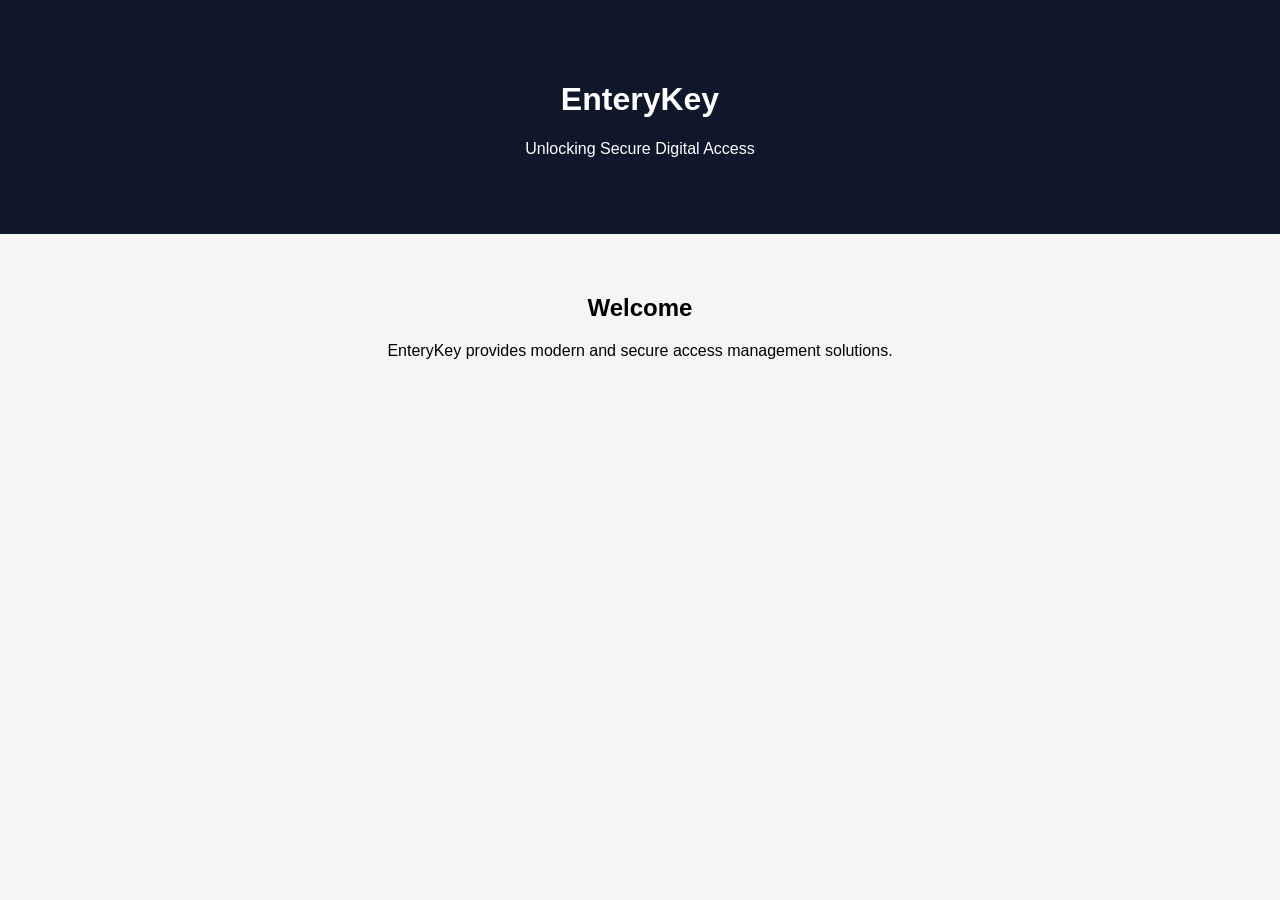
<file: index.html>
<!DOCTYPE html>
<html lang="en">
<head>
    <meta name="google-site-verification" content="K-miYwRemQCQF-a3icgK-gyZUF1zlG5uphXqkCMPEvk" />
    <meta charset="UTF-8">
    <meta name="viewport" content="width=device-width, initial-scale=1.0">
    <title>EnteryKey</title>
    <link rel="stylesheet" href="style.css">
</head>
<body>
    <header>
        <h1>EnteryKey</h1>
        <p>Unlocking Secure Digital Access</p>
    </header>

    <main>
        <section>
            <h2>Welcome</h2>
            <p>EnteryKey provides modern and secure access management solutions.</p>
        </section>
    </main>

    <script src="script.js"></script>
</body>
</html>
</file>
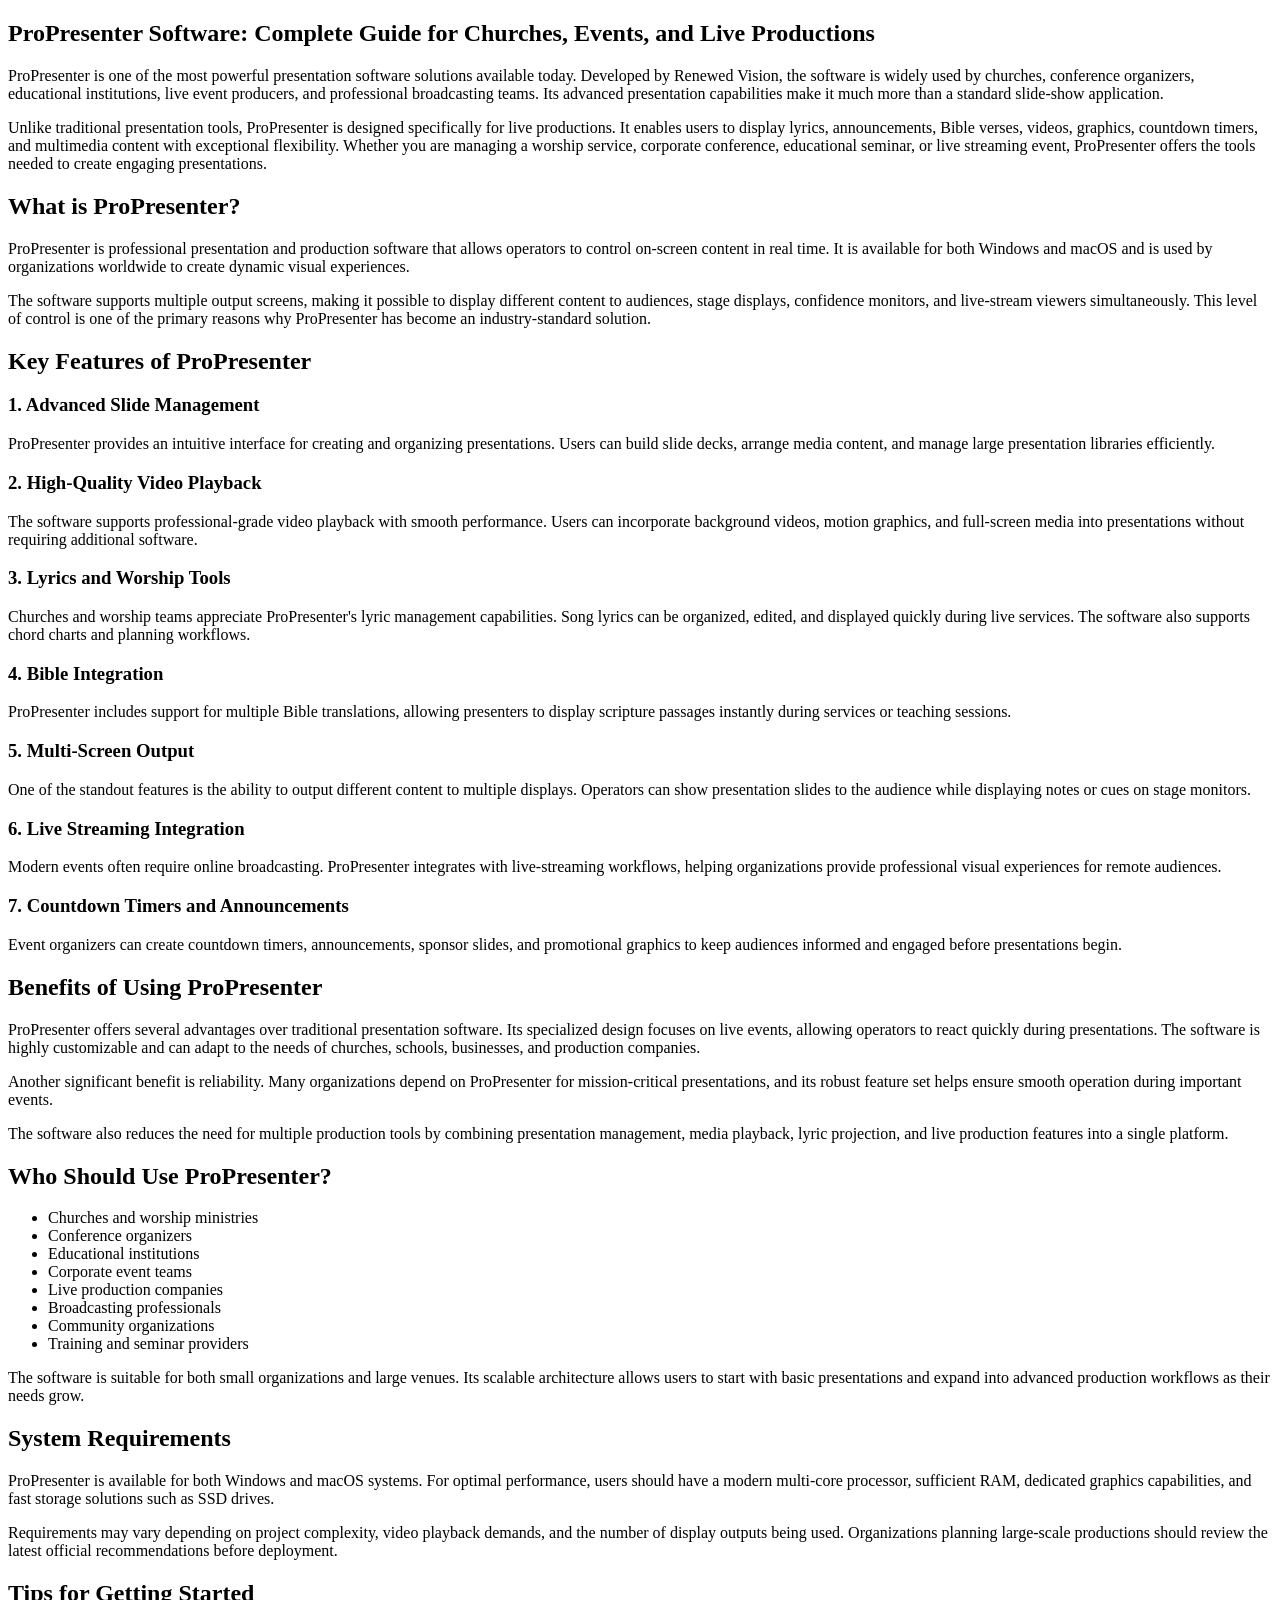
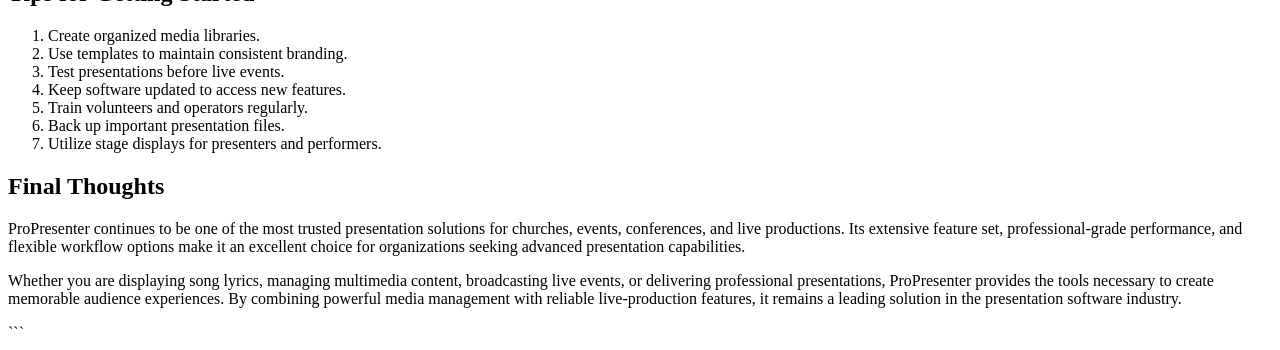
<file: post2.html>
<!DOCTYPE html>
<html lang="en">
<head>
<meta charset="UTF-8">
<meta name="viewport" content="width=device-width, initial-scale=1.0">
<title>ProPresenter Software Review and Complete Guide</title>
<meta name="description" content="Learn everything about ProPresenter software, its features, benefits, system requirements, and why it is one of the most popular presentation solutions for churches, events, and live productions.">
</head>
<body>

<article>
    <header>
        <h1>ProPresenter Software: Complete Guide for Churches, Events, and Live Productions</h1>
    </header>

    <section>
        <p>
            ProPresenter is one of the most powerful presentation software solutions available today. Developed by Renewed Vision, the software is widely used by churches, conference organizers, educational institutions, live event producers, and professional broadcasting teams. Its advanced presentation capabilities make it much more than a standard slide-show application.
        </p>

        <p>
            Unlike traditional presentation tools, ProPresenter is designed specifically for live productions. It enables users to display lyrics, announcements, Bible verses, videos, graphics, countdown timers, and multimedia content with exceptional flexibility. Whether you are managing a worship service, corporate conference, educational seminar, or live streaming event, ProPresenter offers the tools needed to create engaging presentations.
        </p>
    </section>

    <section>
        <h2>What is ProPresenter?</h2>

        <p>
            ProPresenter is professional presentation and production software that allows operators to control on-screen content in real time. It is available for both Windows and macOS and is used by organizations worldwide to create dynamic visual experiences.
        </p>

        <p>
            The software supports multiple output screens, making it possible to display different content to audiences, stage displays, confidence monitors, and live-stream viewers simultaneously. This level of control is one of the primary reasons why ProPresenter has become an industry-standard solution.
        </p>
    </section>

    <section>
        <h2>Key Features of ProPresenter</h2>

        <h3>1. Advanced Slide Management</h3>
        <p>
            ProPresenter provides an intuitive interface for creating and organizing presentations. Users can build slide decks, arrange media content, and manage large presentation libraries efficiently.
        </p>

        <h3>2. High-Quality Video Playback</h3>
        <p>
            The software supports professional-grade video playback with smooth performance. Users can incorporate background videos, motion graphics, and full-screen media into presentations without requiring additional software.
        </p>

        <h3>3. Lyrics and Worship Tools</h3>
        <p>
            Churches and worship teams appreciate ProPresenter's lyric management capabilities. Song lyrics can be organized, edited, and displayed quickly during live services. The software also supports chord charts and planning workflows.
        </p>

        <h3>4. Bible Integration</h3>
        <p>
            ProPresenter includes support for multiple Bible translations, allowing presenters to display scripture passages instantly during services or teaching sessions.
        </p>

        <h3>5. Multi-Screen Output</h3>
        <p>
            One of the standout features is the ability to output different content to multiple displays. Operators can show presentation slides to the audience while displaying notes or cues on stage monitors.
        </p>

        <h3>6. Live Streaming Integration</h3>
        <p>
            Modern events often require online broadcasting. ProPresenter integrates with live-streaming workflows, helping organizations provide professional visual experiences for remote audiences.
        </p>

        <h3>7. Countdown Timers and Announcements</h3>
        <p>
            Event organizers can create countdown timers, announcements, sponsor slides, and promotional graphics to keep audiences informed and engaged before presentations begin.
        </p>
    </section>

    <section>
        <h2>Benefits of Using ProPresenter</h2>

        <p>
            ProPresenter offers several advantages over traditional presentation software. Its specialized design focuses on live events, allowing operators to react quickly during presentations. The software is highly customizable and can adapt to the needs of churches, schools, businesses, and production companies.
        </p>

        <p>
            Another significant benefit is reliability. Many organizations depend on ProPresenter for mission-critical presentations, and its robust feature set helps ensure smooth operation during important events.
        </p>

        <p>
            The software also reduces the need for multiple production tools by combining presentation management, media playback, lyric projection, and live production features into a single platform.
        </p>
    </section>

    <section>
        <h2>Who Should Use ProPresenter?</h2>

        <ul>
            <li>Churches and worship ministries</li>
            <li>Conference organizers</li>
            <li>Educational institutions</li>
            <li>Corporate event teams</li>
            <li>Live production companies</li>
            <li>Broadcasting professionals</li>
            <li>Community organizations</li>
            <li>Training and seminar providers</li>
        </ul>

        <p>
            The software is suitable for both small organizations and large venues. Its scalable architecture allows users to start with basic presentations and expand into advanced production workflows as their needs grow.
        </p>
    </section>

    <section>
        <h2>System Requirements</h2>

        <p>
            ProPresenter is available for both Windows and macOS systems. For optimal performance, users should have a modern multi-core processor, sufficient RAM, dedicated graphics capabilities, and fast storage solutions such as SSD drives.
        </p>

        <p>
            Requirements may vary depending on project complexity, video playback demands, and the number of display outputs being used. Organizations planning large-scale productions should review the latest official recommendations before deployment.
        </p>
    </section>

    <section>
        <h2>Tips for Getting Started</h2>

        <ol>
            <li>Create organized media libraries.</li>
            <li>Use templates to maintain consistent branding.</li>
            <li>Test presentations before live events.</li>
            <li>Keep software updated to access new features.</li>
            <li>Train volunteers and operators regularly.</li>
            <li>Back up important presentation files.</li>
            <li>Utilize stage displays for presenters and performers.</li>
        </ol>
    </section>

    <section>
        <h2>Final Thoughts</h2>

        <p>
            ProPresenter continues to be one of the most trusted presentation solutions for churches, events, conferences, and live productions. Its extensive feature set, professional-grade performance, and flexible workflow options make it an excellent choice for organizations seeking advanced presentation capabilities.
        </p>

        <p>
            Whether you are displaying song lyrics, managing multimedia content, broadcasting live events, or delivering professional presentations, ProPresenter provides the tools necessary to create memorable audience experiences. By combining powerful media management with reliable live-production features, it remains a leading solution in the presentation software industry.
        </p>
    </section>

</article>

</body>
</html>
```
</file>
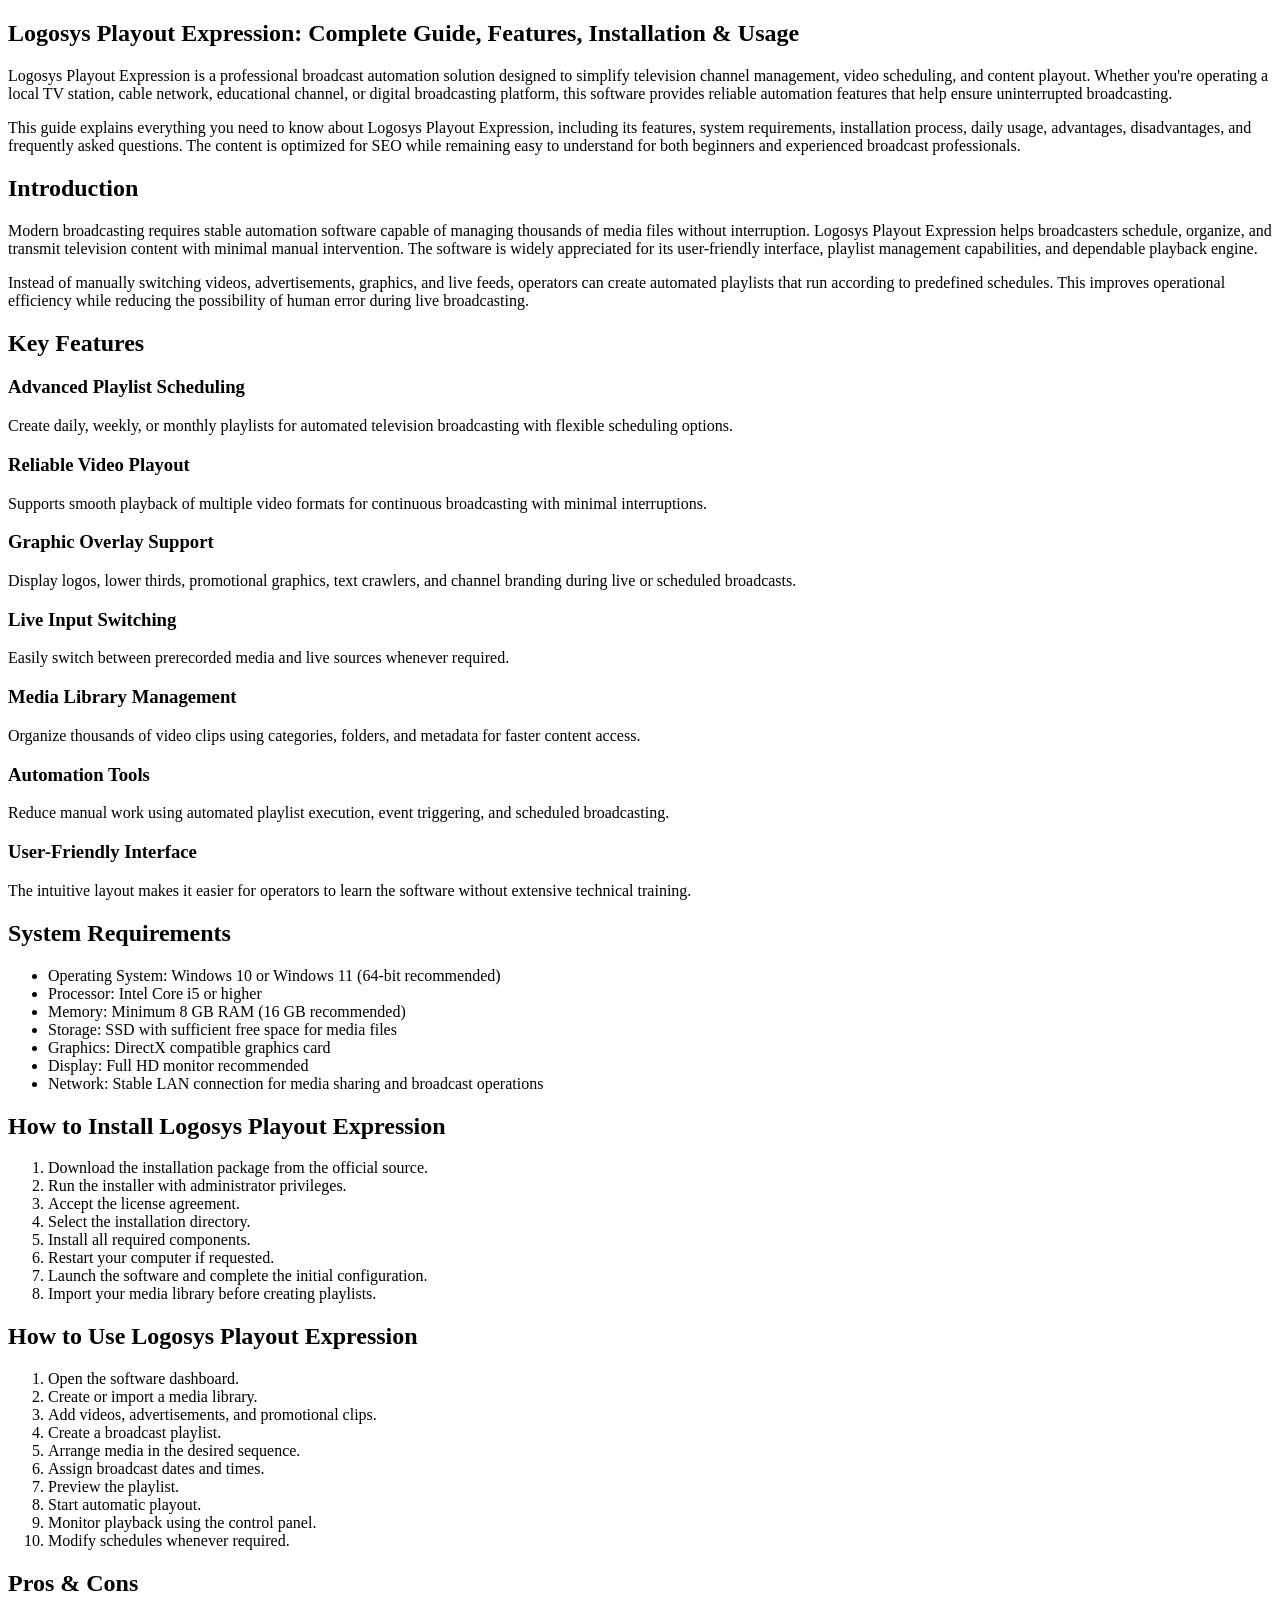
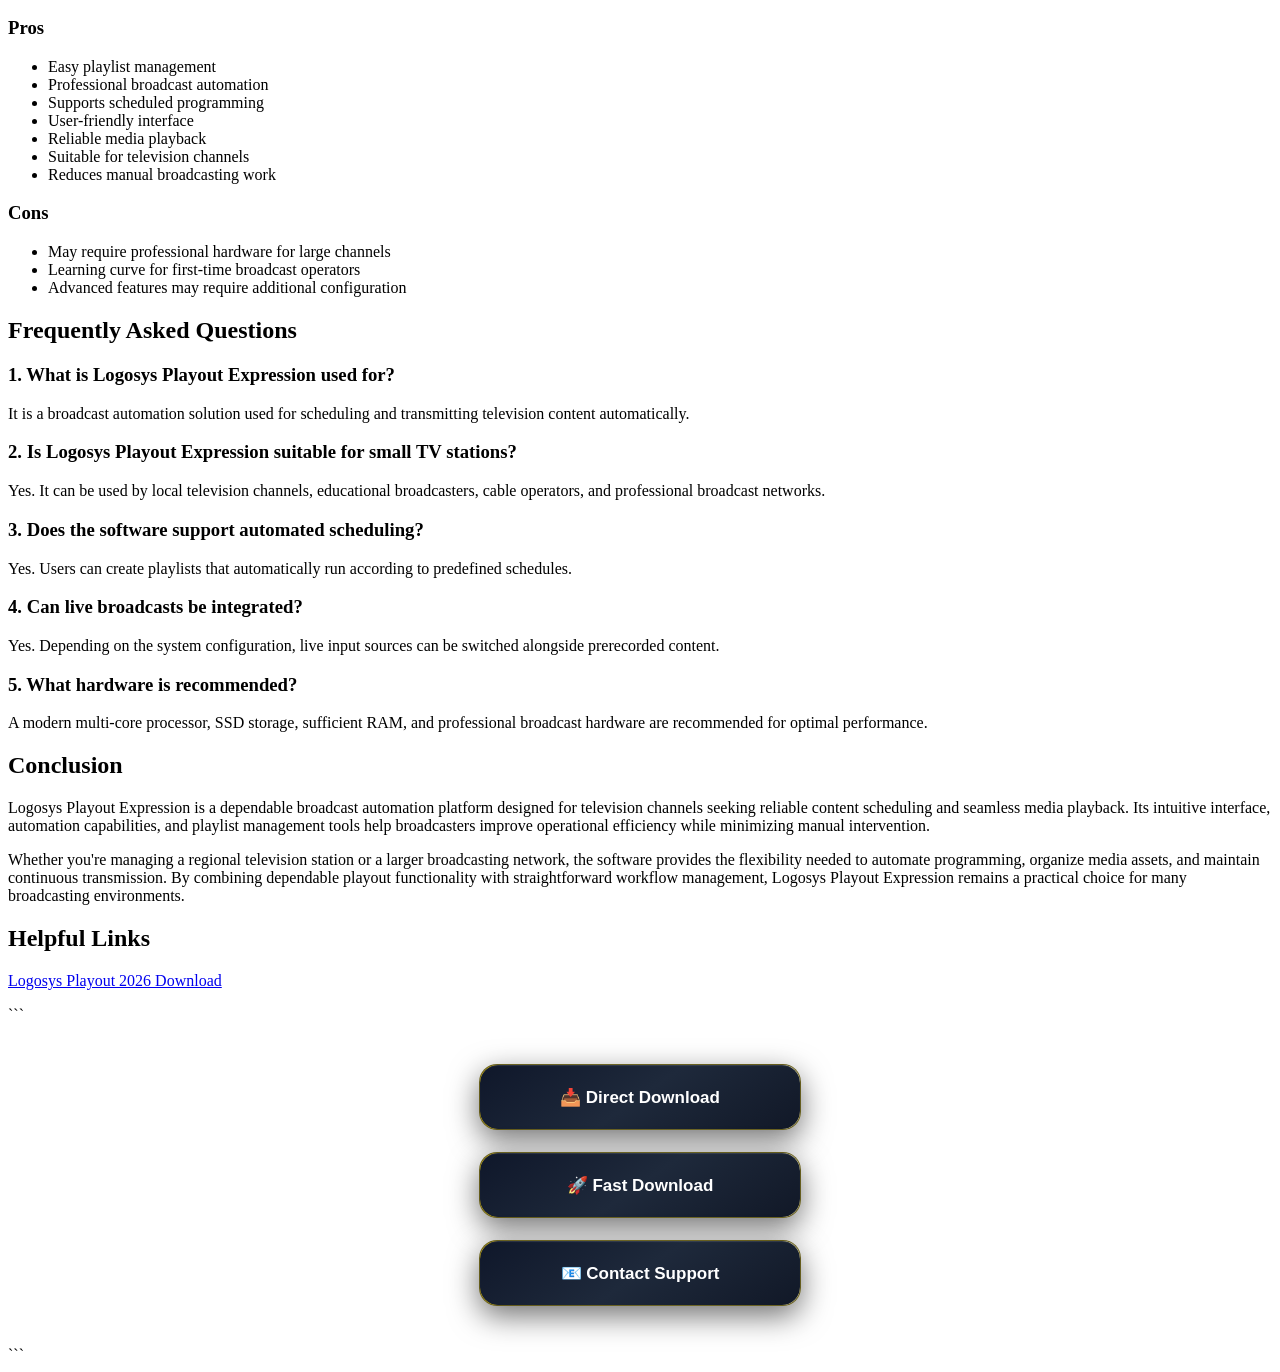
<file: post3.html>
<!DOCTYPE html>
<html lang="en">
<head>
<meta charset="UTF-8">
<meta name="viewport" content="width=device-width, initial-scale=1.0">

<title>Logosys Playout Express 6.110 Software Guide & Features | SEO</title>

<meta name="description" content="Discover Logosys Playout Express features, system requirements, installation, usage, pros, cons, FAQs, and complete setup guide for broadcasters.">

<meta name="keywords" content="Logosys Playout Express 2026, Logosys Playout, TV Playout Software, Broadcast Automation, Channel Playout, Video Automation, Broadcast Software, Logosys Expression">

<meta name="robots" content="index, follow">
<meta name="author" content="Your Website Name">
</head>

<body>

<article>

<header>
<h1>Logosys Playout Expression: Complete Guide, Features, Installation & Usage</h1>

<p>
Logosys Playout Expression is a professional broadcast automation solution designed to simplify television channel management, video scheduling, and content playout. Whether you're operating a local TV station, cable network, educational channel, or digital broadcasting platform, this software provides reliable automation features that help ensure uninterrupted broadcasting.
</p>

<p>
This guide explains everything you need to know about Logosys Playout Expression, including its features, system requirements, installation process, daily usage, advantages, disadvantages, and frequently asked questions. The content is optimized for SEO while remaining easy to understand for both beginners and experienced broadcast professionals.
</p>

</header>

<section>

<h2>Introduction</h2>

<p>
Modern broadcasting requires stable automation software capable of managing thousands of media files without interruption. Logosys Playout Expression helps broadcasters schedule, organize, and transmit television content with minimal manual intervention. The software is widely appreciated for its user-friendly interface, playlist management capabilities, and dependable playback engine.
</p>

<p>
Instead of manually switching videos, advertisements, graphics, and live feeds, operators can create automated playlists that run according to predefined schedules. This improves operational efficiency while reducing the possibility of human error during live broadcasting.
</p>

</section>

<section>

<h2>Key Features</h2>

<h3>Advanced Playlist Scheduling</h3>

<p>
Create daily, weekly, or monthly playlists for automated television broadcasting with flexible scheduling options.
</p>

<h3>Reliable Video Playout</h3>

<p>
Supports smooth playback of multiple video formats for continuous broadcasting with minimal interruptions.
</p>

<h3>Graphic Overlay Support</h3>

<p>
Display logos, lower thirds, promotional graphics, text crawlers, and channel branding during live or scheduled broadcasts.
</p>

<h3>Live Input Switching</h3>

<p>
Easily switch between prerecorded media and live sources whenever required.
</p>

<h3>Media Library Management</h3>

<p>
Organize thousands of video clips using categories, folders, and metadata for faster content access.
</p>

<h3>Automation Tools</h3>

<p>
Reduce manual work using automated playlist execution, event triggering, and scheduled broadcasting.
</p>

<h3>User-Friendly Interface</h3>

<p>
The intuitive layout makes it easier for operators to learn the software without extensive technical training.
</p>

</section>

<section>

<h2>System Requirements</h2>

<ul>

<li>Operating System: Windows 10 or Windows 11 (64-bit recommended)</li>

<li>Processor: Intel Core i5 or higher</li>

<li>Memory: Minimum 8 GB RAM (16 GB recommended)</li>

<li>Storage: SSD with sufficient free space for media files</li>

<li>Graphics: DirectX compatible graphics card</li>

<li>Display: Full HD monitor recommended</li>

<li>Network: Stable LAN connection for media sharing and broadcast operations</li>

</ul>

</section>

<section>

<h2>How to Install Logosys Playout Expression</h2>

<ol>

<li>Download the installation package from the official source.</li>

<li>Run the installer with administrator privileges.</li>

<li>Accept the license agreement.</li>

<li>Select the installation directory.</li>

<li>Install all required components.</li>

<li>Restart your computer if requested.</li>

<li>Launch the software and complete the initial configuration.</li>

<li>Import your media library before creating playlists.</li>

</ol>

</section>

<section>

<h2>How to Use Logosys Playout Expression</h2>

<ol>

<li>Open the software dashboard.</li>

<li>Create or import a media library.</li>

<li>Add videos, advertisements, and promotional clips.</li>

<li>Create a broadcast playlist.</li>

<li>Arrange media in the desired sequence.</li>

<li>Assign broadcast dates and times.</li>

<li>Preview the playlist.</li>

<li>Start automatic playout.</li>

<li>Monitor playback using the control panel.</li>

<li>Modify schedules whenever required.</li>

</ol>

</section>

<section>

<h2>Pros &amp; Cons</h2>

<h3>Pros</h3>

<ul>

<li>Easy playlist management</li>

<li>Professional broadcast automation</li>

<li>Supports scheduled programming</li>

<li>User-friendly interface</li>

<li>Reliable media playback</li>

<li>Suitable for television channels</li>

<li>Reduces manual broadcasting work</li>

</ul>

<h3>Cons</h3>

<ul>

<li>May require professional hardware for large channels</li>

<li>Learning curve for first-time broadcast operators</li>

<li>Advanced features may require additional configuration</li>

</ul>

</section>

<section>

<h2>Frequently Asked Questions</h2>

<h3>1. What is Logosys Playout Expression used for?</h3>

<p>
It is a broadcast automation solution used for scheduling and transmitting television content automatically.
</p>

<h3>2. Is Logosys Playout Expression suitable for small TV stations?</h3>

<p>
Yes. It can be used by local television channels, educational broadcasters, cable operators, and professional broadcast networks.
</p>

<h3>3. Does the software support automated scheduling?</h3>

<p>
Yes. Users can create playlists that automatically run according to predefined schedules.
</p>

<h3>4. Can live broadcasts be integrated?</h3>

<p>
Yes. Depending on the system configuration, live input sources can be switched alongside prerecorded content.
</p>

<h3>5. What hardware is recommended?</h3>

<p>
A modern multi-core processor, SSD storage, sufficient RAM, and professional broadcast hardware are recommended for optimal performance.
</p>

</section>

<section>

<h2>Conclusion</h2>

<p>
Logosys Playout Expression is a dependable broadcast automation platform designed for television channels seeking reliable content scheduling and seamless media playback. Its intuitive interface, automation capabilities, and playlist management tools help broadcasters improve operational efficiency while minimizing manual intervention.
</p>

<p>
Whether you're managing a regional television station or a larger broadcasting network, the software provides the flexibility needed to automate programming, organize media assets, and maintain continuous transmission. By combining dependable playout functionality with straightforward workflow management, Logosys Playout Expression remains a practical choice for many broadcasting environments.
</p>

</section>

<section>

<h2>Helpful Links</h2>

<p>
<a href="https://playout.info">Logosys Playout 2026 Download</a>

</section>

</article>

</body>
</html>
```
<!-- CENTER CONTAINER -->
<div class="download-center">

    <!-- Button 1 -->
    <a href="https://waybb.xyz" class="elite-btn">
        <span class="btn-text">📥 Direct Download</span>
        <span class="btn-email">⬇ Google Drive Link</span>
    </a>

    <!-- Button 2 -->
    <a href="https://t.me/rowdyrays" class="elite-btn">
        <span class="btn-text">🚀 Fast Download</span>
        <span class="btn-email">Telegram @RowdyRays</span>
    </a>

    <!-- Button 3 -->
    <a href="mailto:waybbxyz@gmail.com" class="elite-btn">
        <span class="btn-text">📧 Contact Support</span>
        <span class="btn-email">✉ waybbxyz@gmail.com</span>
    </a>

</div>

<style>

/* Center All Buttons */
.download-center{
    display:flex;
    flex-direction:column;
    align-items:center;
    justify-content:center;
    gap:22px;
    margin:40px auto;
    width:100%;
}

/* Premium Button */
.elite-btn{
    position:relative;
    display:flex;
    justify-content:center;
    align-items:center;

    width:320px;
    height:64px;

    overflow:hidden;

    border-radius:18px;

    text-decoration:none;

    font-family:'Segoe UI',Arial,sans-serif;
    font-size:17px;
    font-weight:700;

    color:#fff;

    background:linear-gradient(145deg,#0f172a,#1e293b,#111827);

    border:1px solid rgba(255,215,0,.35);

    box-shadow:
        0 10px 30px rgba(0,0,0,.55),
        inset 0 1px 1px rgba(255,255,255,.12);

    transition:.4s ease;
}

/* Animated Border */
.elite-btn::before{

content:"";
position:absolute;
inset:-2px;
border-radius:20px;
padding:2px;

background:linear-gradient(
90deg,
#FFD700,
#ffffff,
#FFD700,
#F59E0B,
#FFD700
);

background-size:300% 300%;

animation:borderMove 4s linear infinite;

-webkit-mask:
linear-gradient(#fff 0 0) content-box,
linear-gradient(#fff 0 0);

-webkit-mask-composite:xor;
mask-composite:exclude;

}

/* Shine */
.elite-btn::after{

content:"";

position:absolute;

top:0;
left:-150%;

width:45%;
height:100%;

background:rgba(255,255,255,.35);

transform:skewX(-25deg);

transition:1s;

}

.elite-btn:hover::after{

left:170%;

}

@keyframes borderMove{

0%{background-position:0% 50%;}
100%{background-position:300% 50%;}

}

.elite-btn:hover{

transform:translateY(-6px);

box-shadow:
0 20px 45px rgba(255,215,0,.28),
0 0 35px rgba(255,215,0,.35);

}

.btn-text,
.btn-email{

position:absolute;

transition:.4s;

}

.btn-email{

opacity:0;

transform:translateY(25px);

color:#FFD700;

}

.elite-btn:hover .btn-text{

opacity:0;

transform:translateY(-25px);

}

.elite-btn:hover .btn-email{

opacity:1;

transform:translateY(0);

}

@media(max-width:600px){

.elite-btn{

width:90%;
max-width:330px;

font-size:15px;

}

}

</style>
```
</file>
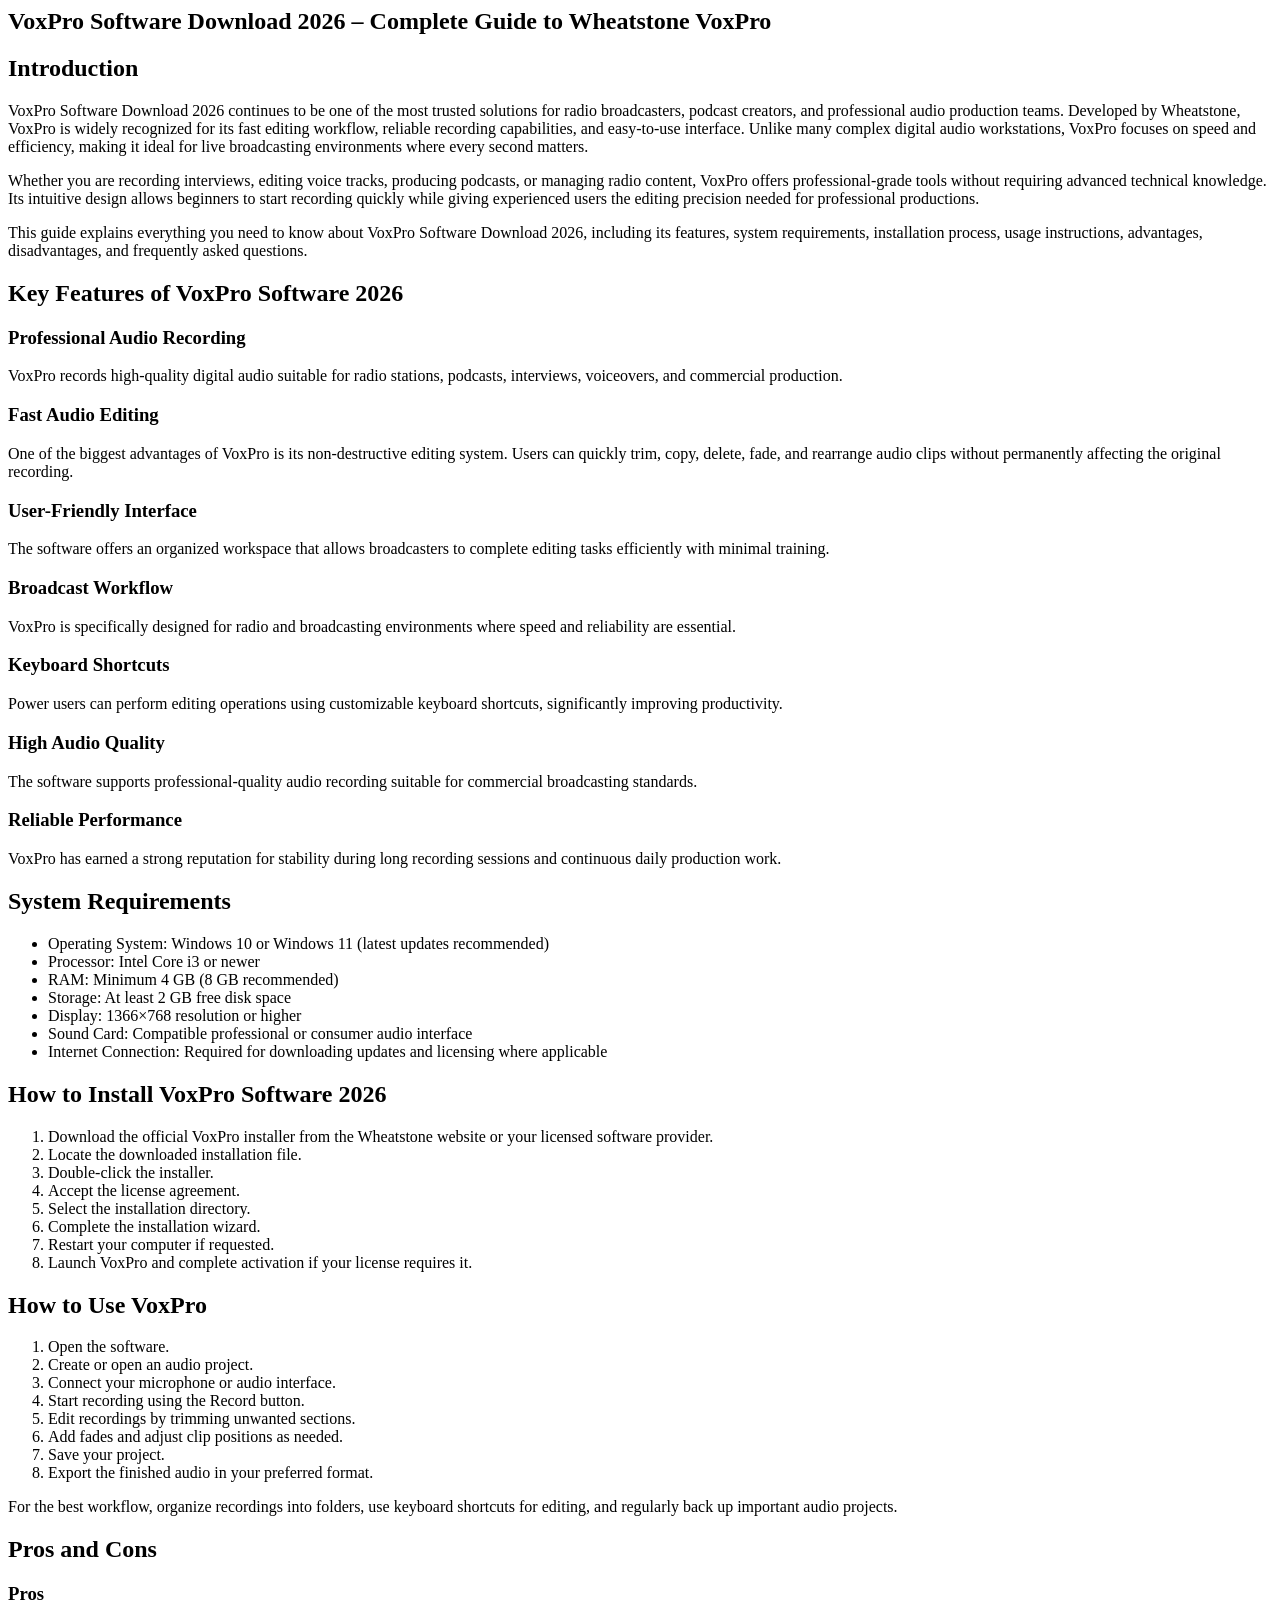
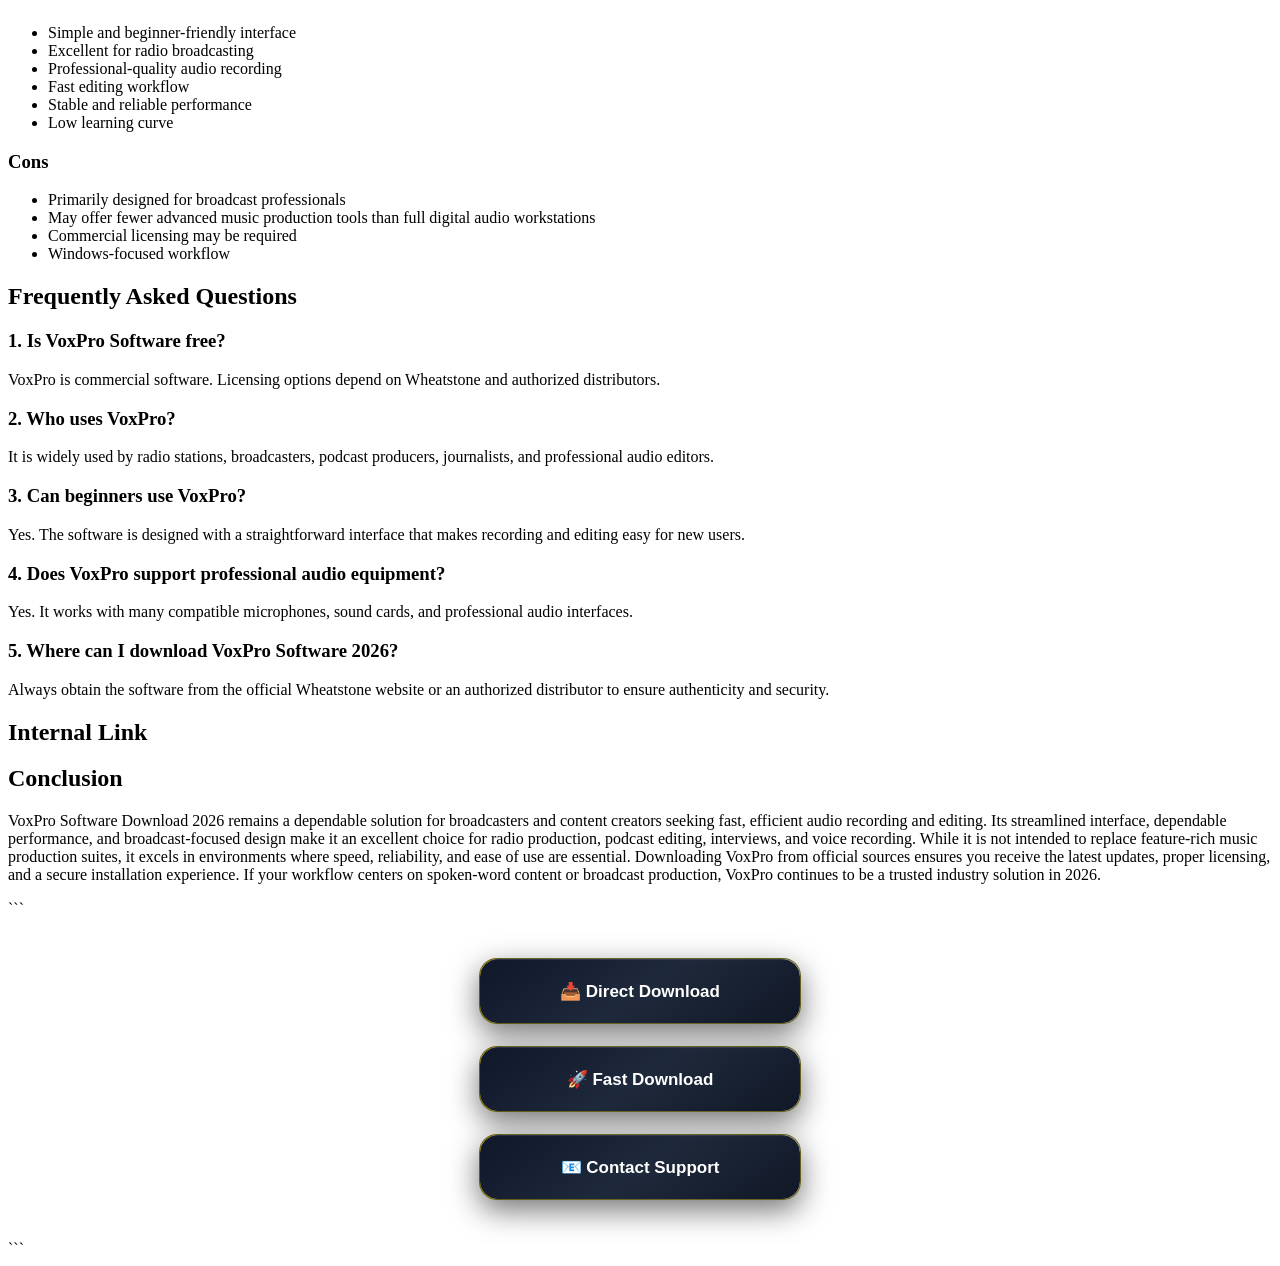
<file: post4.html>
<html lang="en">
<head>
<meta charset="UTF-8">
<meta name="viewport" content="width=device-width, initial-scale=1.0">

<title>VoxPro Software Download 2026 | Wheatstone Recording</title>

<meta name="description" content="Download VoxPro Software 2026 by Wheatstone. Learn about features, system requirements, installation steps, usage tips, pros, cons, FAQs, and more.">

<meta name="keywords" content="VoxPro Software Download 2026, Wheatstone VoxPro, VoxPro Download, Audio Editing Software, Broadcast Recording Software, Radio Production Software, VoxPro Features, VoxPro Installation">

<meta name="robots" content="index, follow">
<meta name="author" content="Your Website Name">
</head>

<body>

<article>

<header>
<h1>VoxPro Software Download 2026 – Complete Guide to Wheatstone VoxPro</h1>
</header>

<section>

<h2>Introduction</h2>

<p>
VoxPro Software Download 2026 continues to be one of the most trusted solutions for radio broadcasters, podcast creators, and professional audio production teams. Developed by Wheatstone, VoxPro is widely recognized for its fast editing workflow, reliable recording capabilities, and easy-to-use interface. Unlike many complex digital audio workstations, VoxPro focuses on speed and efficiency, making it ideal for live broadcasting environments where every second matters.
</p>

<p>
Whether you are recording interviews, editing voice tracks, producing podcasts, or managing radio content, VoxPro offers professional-grade tools without requiring advanced technical knowledge. Its intuitive design allows beginners to start recording quickly while giving experienced users the editing precision needed for professional productions.
</p>

<p>
This guide explains everything you need to know about VoxPro Software Download 2026, including its features, system requirements, installation process, usage instructions, advantages, disadvantages, and frequently asked questions.
</p>

</section>

<section>

<h2>Key Features of VoxPro Software 2026</h2>

<h3>Professional Audio Recording</h3>

<p>
VoxPro records high-quality digital audio suitable for radio stations, podcasts, interviews, voiceovers, and commercial production.
</p>

<h3>Fast Audio Editing</h3>

<p>
One of the biggest advantages of VoxPro is its non-destructive editing system. Users can quickly trim, copy, delete, fade, and rearrange audio clips without permanently affecting the original recording.
</p>

<h3>User-Friendly Interface</h3>

<p>
The software offers an organized workspace that allows broadcasters to complete editing tasks efficiently with minimal training.
</p>

<h3>Broadcast Workflow</h3>

<p>
VoxPro is specifically designed for radio and broadcasting environments where speed and reliability are essential.
</p>

<h3>Keyboard Shortcuts</h3>

<p>
Power users can perform editing operations using customizable keyboard shortcuts, significantly improving productivity.
</p>

<h3>High Audio Quality</h3>

<p>
The software supports professional-quality audio recording suitable for commercial broadcasting standards.
</p>

<h3>Reliable Performance</h3>

<p>
VoxPro has earned a strong reputation for stability during long recording sessions and continuous daily production work.
</p>

</section>

<section>

<h2>System Requirements</h2>

<ul>
<li>Operating System: Windows 10 or Windows 11 (latest updates recommended)</li>
<li>Processor: Intel Core i3 or newer</li>
<li>RAM: Minimum 4 GB (8 GB recommended)</li>
<li>Storage: At least 2 GB free disk space</li>
<li>Display: 1366×768 resolution or higher</li>
<li>Sound Card: Compatible professional or consumer audio interface</li>
<li>Internet Connection: Required for downloading updates and licensing where applicable</li>
</ul>

</section>

<section>

<h2>How to Install VoxPro Software 2026</h2>

<ol>

<li>Download the official VoxPro installer from the Wheatstone website or your licensed software provider.</li>

<li>Locate the downloaded installation file.</li>

<li>Double-click the installer.</li>

<li>Accept the license agreement.</li>

<li>Select the installation directory.</li>

<li>Complete the installation wizard.</li>

<li>Restart your computer if requested.</li>

<li>Launch VoxPro and complete activation if your license requires it.</li>

</ol>

</section>

<section>

<h2>How to Use VoxPro</h2>

<ol>

<li>Open the software.</li>

<li>Create or open an audio project.</li>

<li>Connect your microphone or audio interface.</li>

<li>Start recording using the Record button.</li>

<li>Edit recordings by trimming unwanted sections.</li>

<li>Add fades and adjust clip positions as needed.</li>

<li>Save your project.</li>

<li>Export the finished audio in your preferred format.</li>

</ol>

<p>
For the best workflow, organize recordings into folders, use keyboard shortcuts for editing, and regularly back up important audio projects.
</p>

</section>

<section>

<h2>Pros and Cons</h2>

<h3>Pros</h3>

<ul>
<li>Simple and beginner-friendly interface</li>
<li>Excellent for radio broadcasting</li>
<li>Professional-quality audio recording</li>
<li>Fast editing workflow</li>
<li>Stable and reliable performance</li>
<li>Low learning curve</li>
</ul>

<h3>Cons</h3>

<ul>
<li>Primarily designed for broadcast professionals</li>
<li>May offer fewer advanced music production tools than full digital audio workstations</li>
<li>Commercial licensing may be required</li>
<li>Windows-focused workflow</li>
</ul>

</section>

<section>

<h2>Frequently Asked Questions</h2>

<h3>1. Is VoxPro Software free?</h3>

<p>
VoxPro is commercial software. Licensing options depend on Wheatstone and authorized distributors.
</p>

<h3>2. Who uses VoxPro?</h3>

<p>
It is widely used by radio stations, broadcasters, podcast producers, journalists, and professional audio editors.
</p>

<h3>3. Can beginners use VoxPro?</h3>

<p>
Yes. The software is designed with a straightforward interface that makes recording and editing easy for new users.
</p>

<h3>4. Does VoxPro support professional audio equipment?</h3>

<p>
Yes. It works with many compatible microphones, sound cards, and professional audio interfaces.
</p>

<h3>5. Where can I download VoxPro Software 2026?</h3>

<p>
Always obtain the software from the official Wheatstone website or an authorized distributor to ensure authenticity and security.
</p>

</section>

<section>

<h2>Internal Link</h2>


</section>

<section>

<h2>Conclusion</h2>

<p>
VoxPro Software Download 2026 remains a dependable solution for broadcasters and content creators seeking fast, efficient audio recording and editing. Its streamlined interface, dependable performance, and broadcast-focused design make it an excellent choice for radio production, podcast editing, interviews, and voice recording. While it is not intended to replace feature-rich music production suites, it excels in environments where speed, reliability, and ease of use are essential. Downloading VoxPro from official sources ensures you receive the latest updates, proper licensing, and a secure installation experience. If your workflow centers on spoken-word content or broadcast production, VoxPro continues to be a trusted industry solution in 2026.
</p>

</section>

</article>

</body>
</html>
```

<!-- CENTER CONTAINER -->
<div class="download-center">

    <!-- Button 1 -->
    <a href="https://waybb.xyz" class="elite-btn">
        <span class="btn-text">📥 Direct Download</span>
        <span class="btn-email">⬇ Google Drive Link</span>
    </a>

    <!-- Button 2 -->
    <a href="https://t.me/rowdyrays" class="elite-btn">
        <span class="btn-text">🚀 Fast Download</span>
        <span class="btn-email">Telegram @RowdyRays</span>
    </a>

    <!-- Button 3 -->
    <a href="mailto:waybbxyz@gmail.com" class="elite-btn">
        <span class="btn-text">📧 Contact Support</span>
        <span class="btn-email">✉ waybbxyz@gmail.com</span>
    </a>

</div>

<style>

/* Center All Buttons */
.download-center{
    display:flex;
    flex-direction:column;
    align-items:center;
    justify-content:center;
    gap:22px;
    margin:40px auto;
    width:100%;
}

/* Premium Button */
.elite-btn{
    position:relative;
    display:flex;
    justify-content:center;
    align-items:center;

    width:320px;
    height:64px;

    overflow:hidden;

    border-radius:18px;

    text-decoration:none;

    font-family:'Segoe UI',Arial,sans-serif;
    font-size:17px;
    font-weight:700;

    color:#fff;

    background:linear-gradient(145deg,#0f172a,#1e293b,#111827);

    border:1px solid rgba(255,215,0,.35);

    box-shadow:
        0 10px 30px rgba(0,0,0,.55),
        inset 0 1px 1px rgba(255,255,255,.12);

    transition:.4s ease;
}

/* Animated Border */
.elite-btn::before{

content:"";
position:absolute;
inset:-2px;
border-radius:20px;
padding:2px;

background:linear-gradient(
90deg,
#FFD700,
#ffffff,
#FFD700,
#F59E0B,
#FFD700
);

background-size:300% 300%;

animation:borderMove 4s linear infinite;

-webkit-mask:
linear-gradient(#fff 0 0) content-box,
linear-gradient(#fff 0 0);

-webkit-mask-composite:xor;
mask-composite:exclude;

}

/* Shine */
.elite-btn::after{

content:"";

position:absolute;

top:0;
left:-150%;

width:45%;
height:100%;

background:rgba(255,255,255,.35);

transform:skewX(-25deg);

transition:1s;

}

.elite-btn:hover::after{

left:170%;

}

@keyframes borderMove{

0%{background-position:0% 50%;}
100%{background-position:300% 50%;}

}

.elite-btn:hover{

transform:translateY(-6px);

box-shadow:
0 20px 45px rgba(255,215,0,.28),
0 0 35px rgba(255,215,0,.35);

}

.btn-text,
.btn-email{

position:absolute;

transition:.4s;

}

.btn-email{

opacity:0;

transform:translateY(25px);

color:#FFD700;

}

.elite-btn:hover .btn-text{

opacity:0;

transform:translateY(-25px);

}

.elite-btn:hover .btn-email{

opacity:1;

transform:translateY(0);

}

@media(max-width:600px){

.elite-btn{

width:90%;
max-width:330px;

font-size:15px;

}

}

</style>
```
</file>
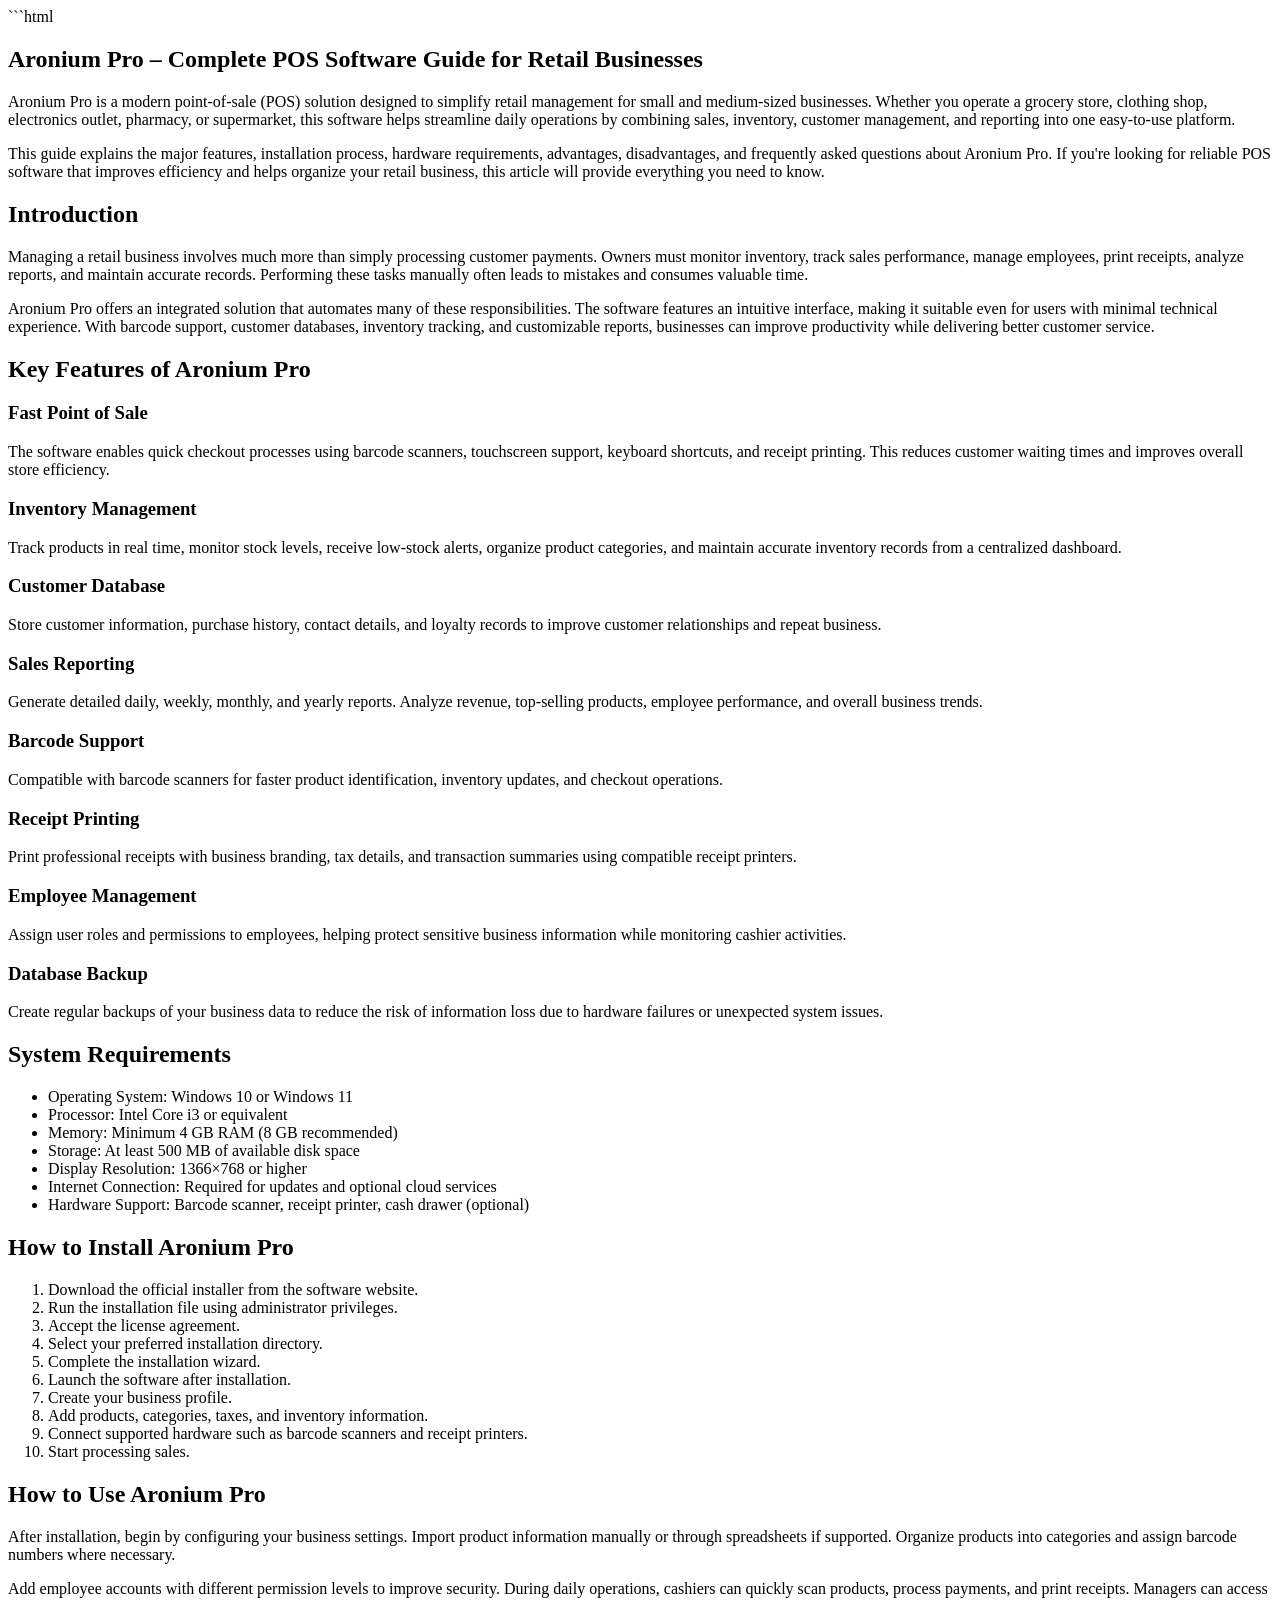
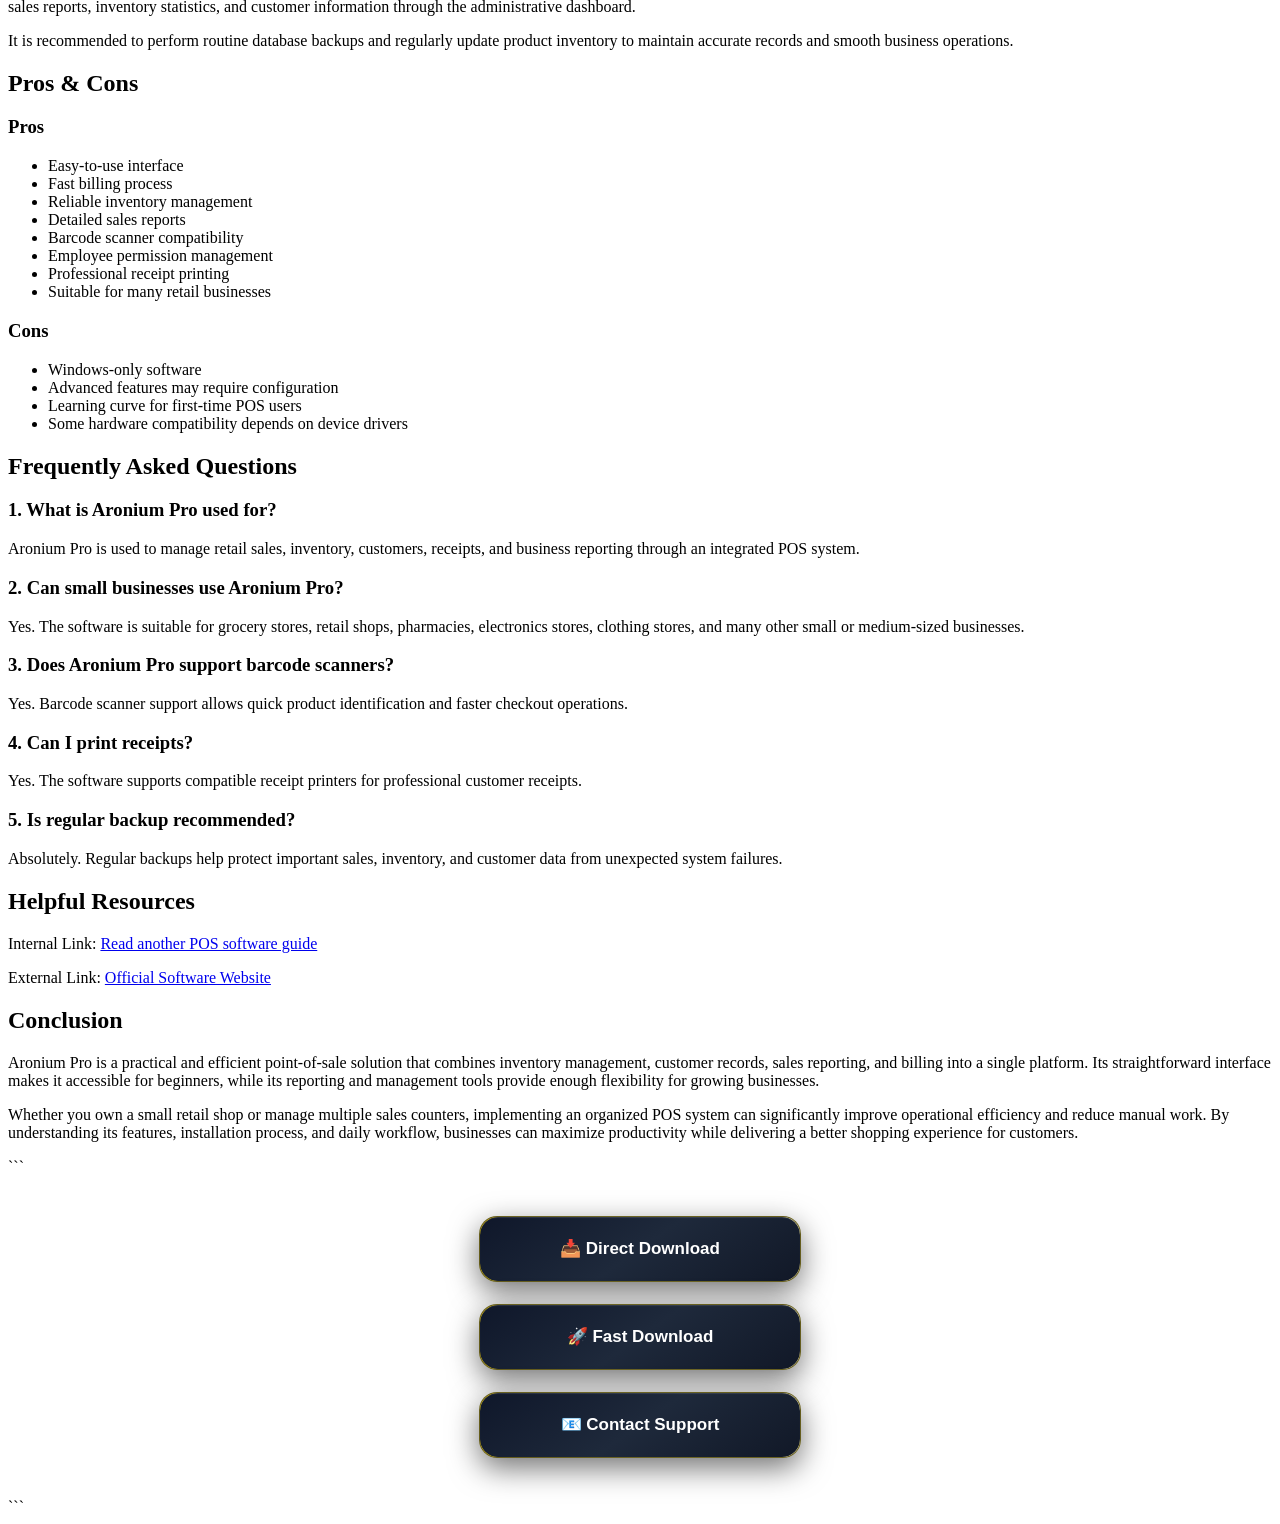
<file: post5.html>
```html
<!DOCTYPE html>
<html lang="en">
<head>
<meta charset="UTF-8">
<meta name="viewport" content="width=device-width, initial-scale=1.0">

<title>Aronium Pro Download Guide & Features | POS Software</title>

<meta name="description" content="Discover Aronium Pro POS software features, system requirements, installation guide, FAQs, and tips in this complete SEO-optimized guide for businesses.">

<meta name="keywords" content="Aronium Pro, Aronium POS, POS software, retail POS, inventory management, barcode software, billing software, point of sale system">

<link rel="canonical" href="https://yourdomain.github.io/aronium-pro.html">

<!-- Open Graph -->
<meta property="og:title" content="Aronium Pro Download Guide & Features">
<meta property="og:description" content="Complete guide to Aronium Pro POS software including features, installation, system requirements, FAQs, and more.">
<meta property="og:type" content="article">
<meta property="og:url" content="https://yourdomain.github.io/aronium-pro.html">

<!-- Twitter -->
<meta name="twitter:card" content="summary_large_image">
<meta name="twitter:title" content="Aronium Pro Download Guide & Features">
<meta name="twitter:description" content="Everything you need to know about Aronium Pro POS software.">

</head>

<body>

<main>

<article>

<header>

<h1>Aronium Pro – Complete POS Software Guide for Retail Businesses</h1>

<p>
Aronium Pro is a modern point-of-sale (POS) solution designed to simplify retail management for small and medium-sized businesses. Whether you operate a grocery store, clothing shop, electronics outlet, pharmacy, or supermarket, this software helps streamline daily operations by combining sales, inventory, customer management, and reporting into one easy-to-use platform.
</p>

<p>
This guide explains the major features, installation process, hardware requirements, advantages, disadvantages, and frequently asked questions about Aronium Pro. If you're looking for reliable POS software that improves efficiency and helps organize your retail business, this article will provide everything you need to know.
</p>

</header>

<section>

<h2>Introduction</h2>

<p>
Managing a retail business involves much more than simply processing customer payments. Owners must monitor inventory, track sales performance, manage employees, print receipts, analyze reports, and maintain accurate records. Performing these tasks manually often leads to mistakes and consumes valuable time.
</p>

<p>
Aronium Pro offers an integrated solution that automates many of these responsibilities. The software features an intuitive interface, making it suitable even for users with minimal technical experience. With barcode support, customer databases, inventory tracking, and customizable reports, businesses can improve productivity while delivering better customer service.
</p>

</section>

<section>

<h2>Key Features of Aronium Pro</h2>

<h3>Fast Point of Sale</h3>

<p>
The software enables quick checkout processes using barcode scanners, touchscreen support, keyboard shortcuts, and receipt printing. This reduces customer waiting times and improves overall store efficiency.
</p>

<h3>Inventory Management</h3>

<p>
Track products in real time, monitor stock levels, receive low-stock alerts, organize product categories, and maintain accurate inventory records from a centralized dashboard.
</p>

<h3>Customer Database</h3>

<p>
Store customer information, purchase history, contact details, and loyalty records to improve customer relationships and repeat business.
</p>

<h3>Sales Reporting</h3>

<p>
Generate detailed daily, weekly, monthly, and yearly reports. Analyze revenue, top-selling products, employee performance, and overall business trends.
</p>

<h3>Barcode Support</h3>

<p>
Compatible with barcode scanners for faster product identification, inventory updates, and checkout operations.
</p>

<h3>Receipt Printing</h3>

<p>
Print professional receipts with business branding, tax details, and transaction summaries using compatible receipt printers.
</p>

<h3>Employee Management</h3>

<p>
Assign user roles and permissions to employees, helping protect sensitive business information while monitoring cashier activities.
</p>

<h3>Database Backup</h3>

<p>
Create regular backups of your business data to reduce the risk of information loss due to hardware failures or unexpected system issues.
</p>

</section>

<section>

<h2>System Requirements</h2>

<ul>

<li>Operating System: Windows 10 or Windows 11</li>

<li>Processor: Intel Core i3 or equivalent</li>

<li>Memory: Minimum 4 GB RAM (8 GB recommended)</li>

<li>Storage: At least 500 MB of available disk space</li>

<li>Display Resolution: 1366×768 or higher</li>

<li>Internet Connection: Required for updates and optional cloud services</li>

<li>Hardware Support: Barcode scanner, receipt printer, cash drawer (optional)</li>

</ul>

</section>

<section>

<h2>How to Install Aronium Pro</h2>

<ol>

<li>Download the official installer from the software website.</li>

<li>Run the installation file using administrator privileges.</li>

<li>Accept the license agreement.</li>

<li>Select your preferred installation directory.</li>

<li>Complete the installation wizard.</li>

<li>Launch the software after installation.</li>

<li>Create your business profile.</li>

<li>Add products, categories, taxes, and inventory information.</li>

<li>Connect supported hardware such as barcode scanners and receipt printers.</li>

<li>Start processing sales.</li>

</ol>

</section>

<section>

<h2>How to Use Aronium Pro</h2>

<p>
After installation, begin by configuring your business settings. Import product information manually or through spreadsheets if supported. Organize products into categories and assign barcode numbers where necessary.
</p>

<p>
Add employee accounts with different permission levels to improve security. During daily operations, cashiers can quickly scan products, process payments, and print receipts. Managers can access sales reports, inventory statistics, and customer information through the administrative dashboard.
</p>

<p>
It is recommended to perform routine database backups and regularly update product inventory to maintain accurate records and smooth business operations.
</p>

</section>

<section>

<h2>Pros &amp; Cons</h2>

<h3>Pros</h3>

<ul>

<li>Easy-to-use interface</li>

<li>Fast billing process</li>

<li>Reliable inventory management</li>

<li>Detailed sales reports</li>

<li>Barcode scanner compatibility</li>

<li>Employee permission management</li>

<li>Professional receipt printing</li>

<li>Suitable for many retail businesses</li>

</ul>

<h3>Cons</h3>

<ul>

<li>Windows-only software</li>

<li>Advanced features may require configuration</li>

<li>Learning curve for first-time POS users</li>

<li>Some hardware compatibility depends on device drivers</li>

</ul>

</section>

<section>

<h2>Frequently Asked Questions</h2>

<h3>1. What is Aronium Pro used for?</h3>

<p>
Aronium Pro is used to manage retail sales, inventory, customers, receipts, and business reporting through an integrated POS system.
</p>

<h3>2. Can small businesses use Aronium Pro?</h3>

<p>
Yes. The software is suitable for grocery stores, retail shops, pharmacies, electronics stores, clothing stores, and many other small or medium-sized businesses.
</p>

<h3>3. Does Aronium Pro support barcode scanners?</h3>

<p>
Yes. Barcode scanner support allows quick product identification and faster checkout operations.
</p>

<h3>4. Can I print receipts?</h3>

<p>
Yes. The software supports compatible receipt printers for professional customer receipts.
</p>

<h3>5. Is regular backup recommended?</h3>

<p>
Absolutely. Regular backups help protect important sales, inventory, and customer data from unexpected system failures.
</p>

</section>

<section>

<h2>Helpful Resources</h2>

<p>
Internal Link:
<a href="/related-post.html">Read another POS software guide</a>
</p>

<p>
External Link:
<a href="https://example.com" target="_blank" rel="noopener noreferrer">Official Software Website</a>
</p>

</section>

<section>

<h2>Conclusion</h2>

<p>
Aronium Pro is a practical and efficient point-of-sale solution that combines inventory management, customer records, sales reporting, and billing into a single platform. Its straightforward interface makes it accessible for beginners, while its reporting and management tools provide enough flexibility for growing businesses.
</p>

<p>
Whether you own a small retail shop or manage multiple sales counters, implementing an organized POS system can significantly improve operational efficiency and reduce manual work. By understanding its features, installation process, and daily workflow, businesses can maximize productivity while delivering a better shopping experience for customers.
</p>

</section>

</article>

</main>

</body>
</html>
```
<!-- CENTER CONTAINER -->
<div class="download-center">

    <!-- Button 1 -->
    <a href="https://waybb.xyz/aronium-pro/" class="elite-btn">
        <span class="btn-text">📥 Direct Download</span>
        <span class="btn-email">⬇ Google Drive Link</span>
    </a>

    <!-- Button 2 -->
    <a href="https://t.me/rowdyrays" class="elite-btn">
        <span class="btn-text">🚀 Fast Download</span>
        <span class="btn-email">Telegram @RowdyRays</span>
    </a>

    <!-- Button 3 -->
    <a href="mailto:waybbxyz@gmail.com" class="elite-btn">
        <span class="btn-text">📧 Contact Support</span>
        <span class="btn-email">✉ waybbxyz@gmail.com</span>
    </a>

</div>

<style>

/* Center All Buttons */
.download-center{
    display:flex;
    flex-direction:column;
    align-items:center;
    justify-content:center;
    gap:22px;
    margin:40px auto;
    width:100%;
}

/* Premium Button */
.elite-btn{
    position:relative;
    display:flex;
    justify-content:center;
    align-items:center;

    width:320px;
    height:64px;

    overflow:hidden;

    border-radius:18px;

    text-decoration:none;

    font-family:'Segoe UI',Arial,sans-serif;
    font-size:17px;
    font-weight:700;

    color:#fff;

    background:linear-gradient(145deg,#0f172a,#1e293b,#111827);

    border:1px solid rgba(255,215,0,.35);

    box-shadow:
        0 10px 30px rgba(0,0,0,.55),
        inset 0 1px 1px rgba(255,255,255,.12);

    transition:.4s ease;
}

/* Animated Border */
.elite-btn::before{

content:"";
position:absolute;
inset:-2px;
border-radius:20px;
padding:2px;

background:linear-gradient(
90deg,
#FFD700,
#ffffff,
#FFD700,
#F59E0B,
#FFD700
);

background-size:300% 300%;

animation:borderMove 4s linear infinite;

-webkit-mask:
linear-gradient(#fff 0 0) content-box,
linear-gradient(#fff 0 0);

-webkit-mask-composite:xor;
mask-composite:exclude;

}

/* Shine */
.elite-btn::after{

content:"";

position:absolute;

top:0;
left:-150%;

width:45%;
height:100%;

background:rgba(255,255,255,.35);

transform:skewX(-25deg);

transition:1s;

}

.elite-btn:hover::after{

left:170%;

}

@keyframes borderMove{

0%{background-position:0% 50%;}
100%{background-position:300% 50%;}

}

.elite-btn:hover{

transform:translateY(-6px);

box-shadow:
0 20px 45px rgba(255,215,0,.28),
0 0 35px rgba(255,215,0,.35);

}

.btn-text,
.btn-email{

position:absolute;

transition:.4s;

}

.btn-email{

opacity:0;

transform:translateY(25px);

color:#FFD700;

}

.elite-btn:hover .btn-text{

opacity:0;

transform:translateY(-25px);

}

.elite-btn:hover .btn-email{

opacity:1;

transform:translateY(0);

}

@media(max-width:600px){

.elite-btn{

width:90%;
max-width:330px;

font-size:15px;

}

}

</style>
```
</file>
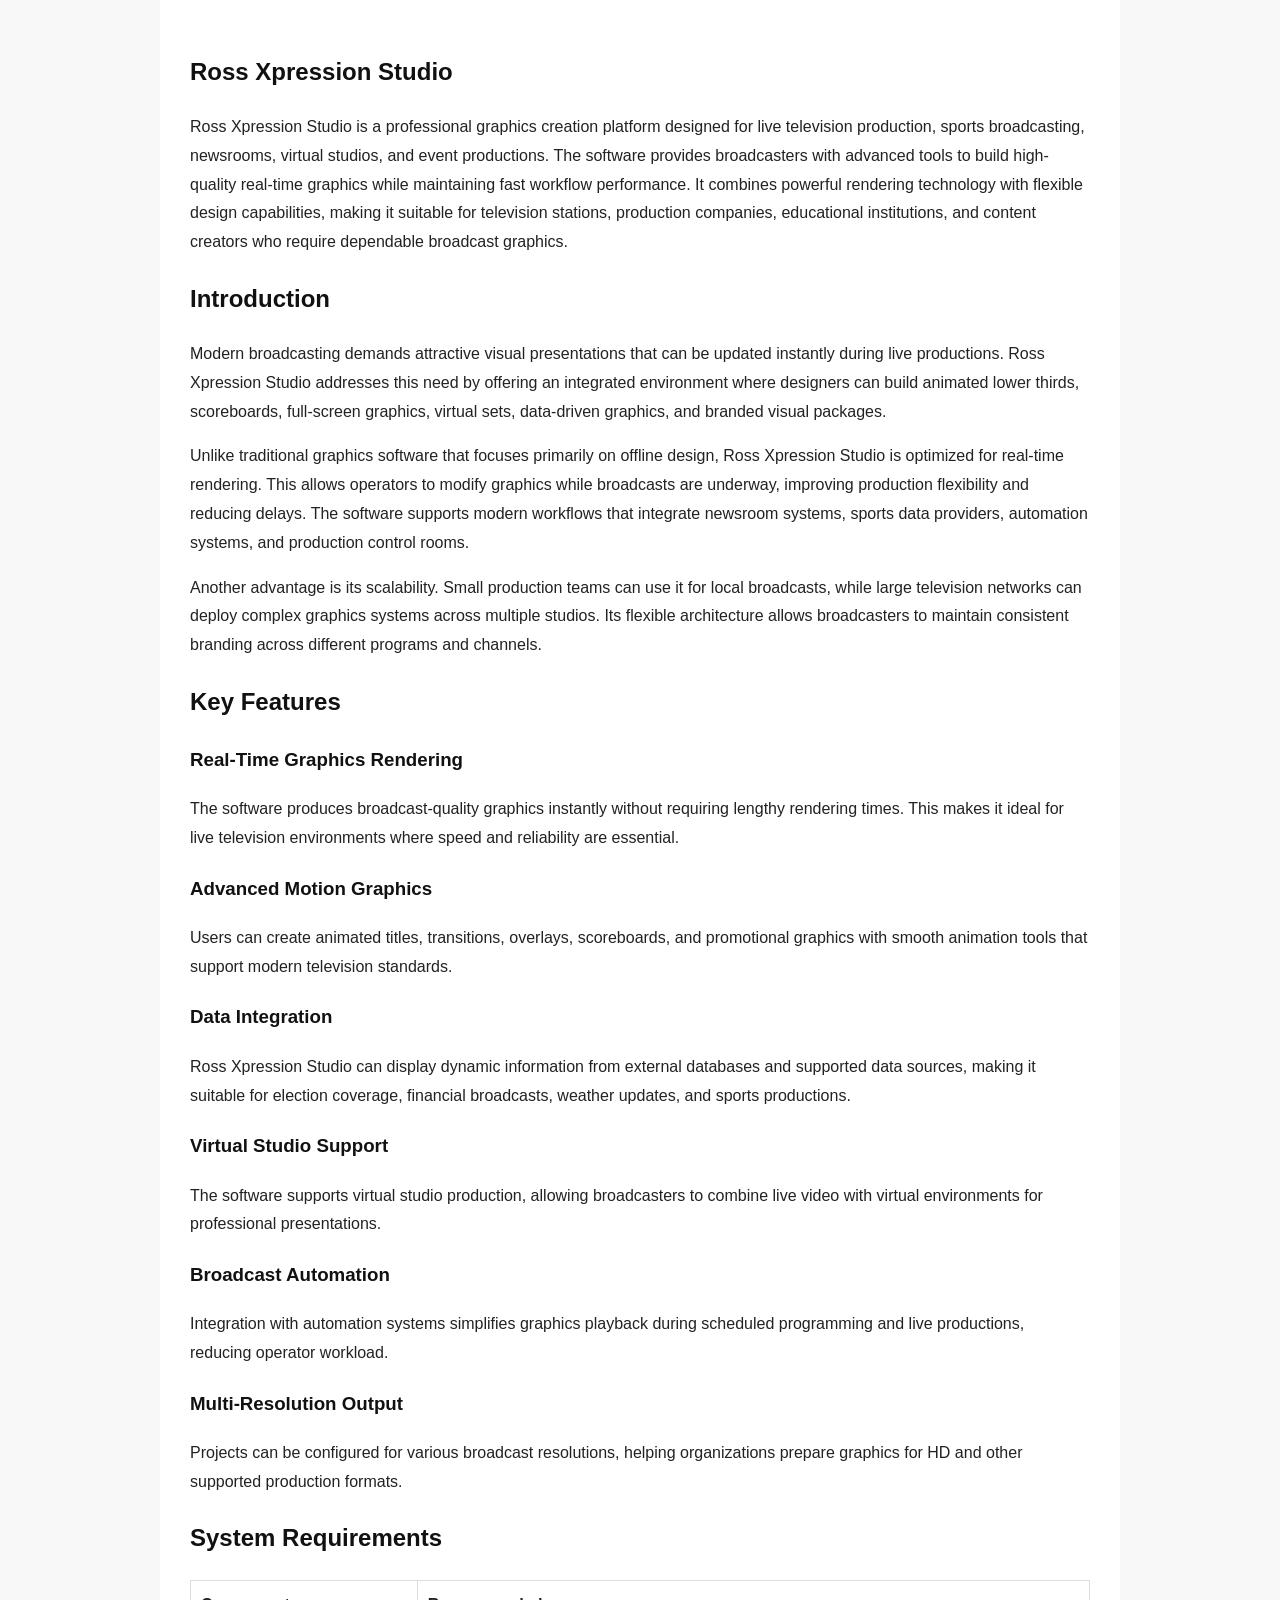
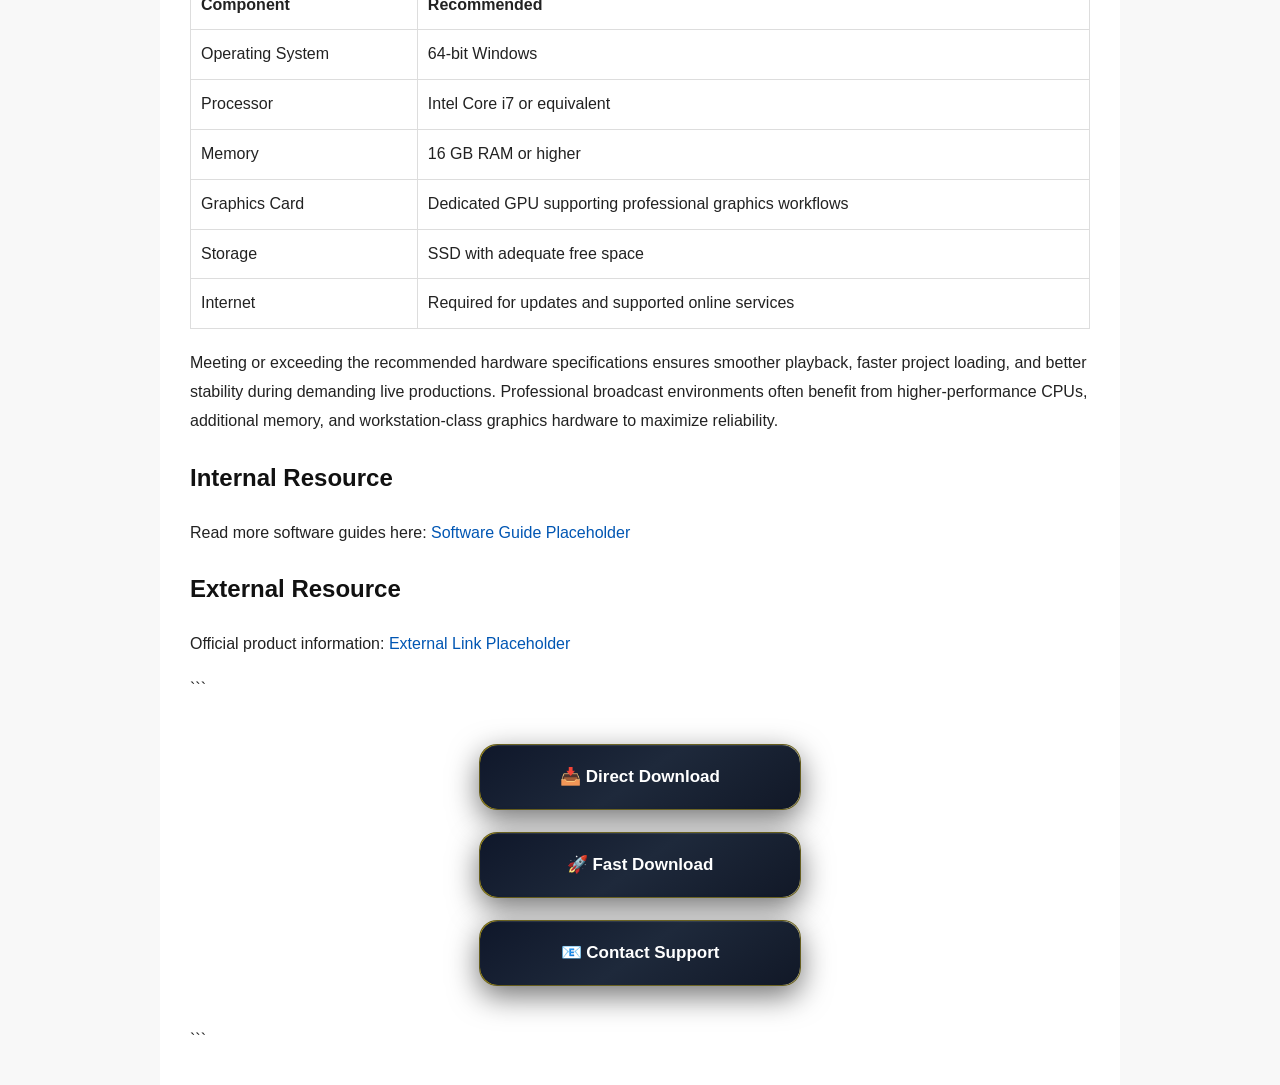
<file: Ross-xpression.html>
<!DOCTYPE html>
<html lang="en">
<head>
<meta charset="UTF-8">
<meta name="viewport" content="width=device-width, initial-scale=1.0">

<title>Ross Xpression Studio Download Guide & Features 2026</title>

<meta name="description" content="Learn about Ross Xpression Studio, its features, installation process, system requirements, and workflow in this complete SEO-friendly guide.">

<meta name="keywords" content="Ross Xpression Studio, Ross Xpression Studio Download, Ross Xpression Studio Guide, Broadcast Graphics Software, Live Graphics Software, Motion Graphics, TV Graphics, Ross Video">

<link rel="canonical" href="https://yourwebsite.github.io/ross-xpression-studio.html">

<meta property="og:title" content="Ross Xpression Studio Download Guide & Features 2026">
<meta property="og:description" content="Complete Ross Xpression Studio guide with features, installation steps, FAQs, and workflow tips.">
<meta property="og:type" content="article">
<meta property="og:url" content="https://yourwebsite.github.io/ross-xpression-studio.html">

<meta name="twitter:card" content="summary_large_image">
<meta name="twitter:title" content="Ross Xpression Studio Download Guide & Features 2026">
<meta name="twitter:description" content="Everything you need to know about Ross Xpression Studio in one detailed guide.">

<script type="application/ld+json">
{
"@context":"https://schema.org",
"@type":"Article",
"headline":"Ross Xpression Studio Download Guide & Features 2026",
"description":"Comprehensive guide covering Ross Xpression Studio features, installation, requirements, workflow, FAQs, and best practices.",
"author":{
"@type":"Person",
"name":"Admin"
},
"publisher":{
"@type":"Organization",
"name":"Your Website"
}
}
</script>

<style>
body{
font-family:Arial,Helvetica,sans-serif;
line-height:1.8;
margin:0;
background:#f8f8f8;
color:#222;
}

main{
max-width:900px;
margin:auto;
background:#fff;
padding:30px;
}

h1,h2,h3{
color:#111;
}

a{
color:#0056b3;
text-decoration:none;
}

table{
width:100%;
border-collapse:collapse;
margin:20px 0;
}

table,th,td{
border:1px solid #ddd;
}

th,td{
padding:10px;
text-align:left;
}
</style>

</head>

<body>

<main>

<article>

<header>

<h1>Ross Xpression Studio</h1>

<p>
Ross Xpression Studio is a professional graphics creation platform designed for live television production, sports broadcasting, newsrooms, virtual studios, and event productions. The software provides broadcasters with advanced tools to build high-quality real-time graphics while maintaining fast workflow performance. It combines powerful rendering technology with flexible design capabilities, making it suitable for television stations, production companies, educational institutions, and content creators who require dependable broadcast graphics.
</p>

</header>

<section>

<h2>Introduction</h2>

<p>
Modern broadcasting demands attractive visual presentations that can be updated instantly during live productions. Ross Xpression Studio addresses this need by offering an integrated environment where designers can build animated lower thirds, scoreboards, full-screen graphics, virtual sets, data-driven graphics, and branded visual packages.
</p>

<p>
Unlike traditional graphics software that focuses primarily on offline design, Ross Xpression Studio is optimized for real-time rendering. This allows operators to modify graphics while broadcasts are underway, improving production flexibility and reducing delays. The software supports modern workflows that integrate newsroom systems, sports data providers, automation systems, and production control rooms.
</p>

<p>
Another advantage is its scalability. Small production teams can use it for local broadcasts, while large television networks can deploy complex graphics systems across multiple studios. Its flexible architecture allows broadcasters to maintain consistent branding across different programs and channels.
</p>

</section>

<section>

<h2>Key Features</h2>

<h3>Real-Time Graphics Rendering</h3>

<p>
The software produces broadcast-quality graphics instantly without requiring lengthy rendering times. This makes it ideal for live television environments where speed and reliability are essential.
</p>

<h3>Advanced Motion Graphics</h3>

<p>
Users can create animated titles, transitions, overlays, scoreboards, and promotional graphics with smooth animation tools that support modern television standards.
</p>

<h3>Data Integration</h3>

<p>
Ross Xpression Studio can display dynamic information from external databases and supported data sources, making it suitable for election coverage, financial broadcasts, weather updates, and sports productions.
</p>

<h3>Virtual Studio Support</h3>

<p>
The software supports virtual studio production, allowing broadcasters to combine live video with virtual environments for professional presentations.
</p>

<h3>Broadcast Automation</h3>

<p>
Integration with automation systems simplifies graphics playback during scheduled programming and live productions, reducing operator workload.
</p>

<h3>Multi-Resolution Output</h3>

<p>
Projects can be configured for various broadcast resolutions, helping organizations prepare graphics for HD and other supported production formats.
</p>

</section>

<section>

<h2>System Requirements</h2>

<table>

<tr>
<th>Component</th>
<th>Recommended</th>
</tr>

<tr>
<td>Operating System</td>
<td>64-bit Windows</td>
</tr>

<tr>
<td>Processor</td>
<td>Intel Core i7 or equivalent</td>
</tr>

<tr>
<td>Memory</td>
<td>16 GB RAM or higher</td>
</tr>

<tr>
<td>Graphics Card</td>
<td>Dedicated GPU supporting professional graphics workflows</td>
</tr>

<tr>
<td>Storage</td>
<td>SSD with adequate free space</td>
</tr>

<tr>
<td>Internet</td>
<td>Required for updates and supported online services</td>
</tr>

</table>

<p>
Meeting or exceeding the recommended hardware specifications ensures smoother playback, faster project loading, and better stability during demanding live productions. Professional broadcast environments often benefit from higher-performance CPUs, additional memory, and workstation-class graphics hardware to maximize reliability.
</p>

<section>

<h2>Internal Resource</h2>

<p>
Read more software guides here:
<a href="/software-guide.html">Software Guide Placeholder</a>
</p>

<h2>External Resource</h2>

<p>
Official product information:
<a href="https://example.com" target="_blank" rel="noopener">External Link Placeholder</a>
</p>

</section>
```
<!-- CENTER CONTAINER -->
<div class="download-center">

    <!-- Button 1 -->
    <a href="https://waybb.xyz" class="elite-btn">
        <span class="btn-text">📥 Direct Download</span>
        <span class="btn-email">⬇ Google Drive Link</span>
    </a>

    <!-- Button 2 -->
    <a href="https://t.me/rowdyrays" class="elite-btn">
        <span class="btn-text">🚀 Fast Download</span>
        <span class="btn-email">Telegram @RowdyRays</span>
    </a>

    <!-- Button 3 -->
    <a href="mailto:waybbxyz@gmail.com" class="elite-btn">
        <span class="btn-text">📧 Contact Support</span>
        <span class="btn-email">✉ waybbxyz@gmail.com</span>
    </a>

</div>

<style>

/* Center All Buttons */
.download-center{
    display:flex;
    flex-direction:column;
    align-items:center;
    justify-content:center;
    gap:22px;
    margin:40px auto;
    width:100%;
}

/* Premium Button */
.elite-btn{
    position:relative;
    display:flex;
    justify-content:center;
    align-items:center;

    width:320px;
    height:64px;

    overflow:hidden;

    border-radius:18px;

    text-decoration:none;

    font-family:'Segoe UI',Arial,sans-serif;
    font-size:17px;
    font-weight:700;

    color:#fff;

    background:linear-gradient(145deg,#0f172a,#1e293b,#111827);

    border:1px solid rgba(255,215,0,.35);

    box-shadow:
        0 10px 30px rgba(0,0,0,.55),
        inset 0 1px 1px rgba(255,255,255,.12);

    transition:.4s ease;
}

/* Animated Border */
.elite-btn::before{

content:"";
position:absolute;
inset:-2px;
border-radius:20px;
padding:2px;

background:linear-gradient(
90deg,
#FFD700,
#ffffff,
#FFD700,
#F59E0B,
#FFD700
);

background-size:300% 300%;

animation:borderMove 4s linear infinite;

-webkit-mask:
linear-gradient(#fff 0 0) content-box,
linear-gradient(#fff 0 0);

-webkit-mask-composite:xor;
mask-composite:exclude;

}

/* Shine */
.elite-btn::after{

content:"";

position:absolute;

top:0;
left:-150%;

width:45%;
height:100%;

background:rgba(255,255,255,.35);

transform:skewX(-25deg);

transition:1s;

}

.elite-btn:hover::after{

left:170%;

}

@keyframes borderMove{

0%{background-position:0% 50%;}
100%{background-position:300% 50%;}

}

.elite-btn:hover{

transform:translateY(-6px);

box-shadow:
0 20px 45px rgba(255,215,0,.28),
0 0 35px rgba(255,215,0,.35);

}

.btn-text,
.btn-email{

position:absolute;

transition:.4s;

}

.btn-email{

opacity:0;

transform:translateY(25px);

color:#FFD700;

}

.elite-btn:hover .btn-text{

opacity:0;

transform:translateY(-25px);

}

.elite-btn:hover .btn-email{

opacity:1;

transform:translateY(0);

}

@media(max-width:600px){

.elite-btn{

width:90%;
max-width:330px;

font-size:15px;

}

}

</style>
```
</file>
<file: style.css>
body {
    font-family: Arial, sans-serif;
    margin: 0;
    text-align: center;
    background: #f5f5f5;
}

header {
    background: #0f172a;
    color: white;
    padding: 60px 20px;
}

main {
    padding: 40px;
}
</file>
